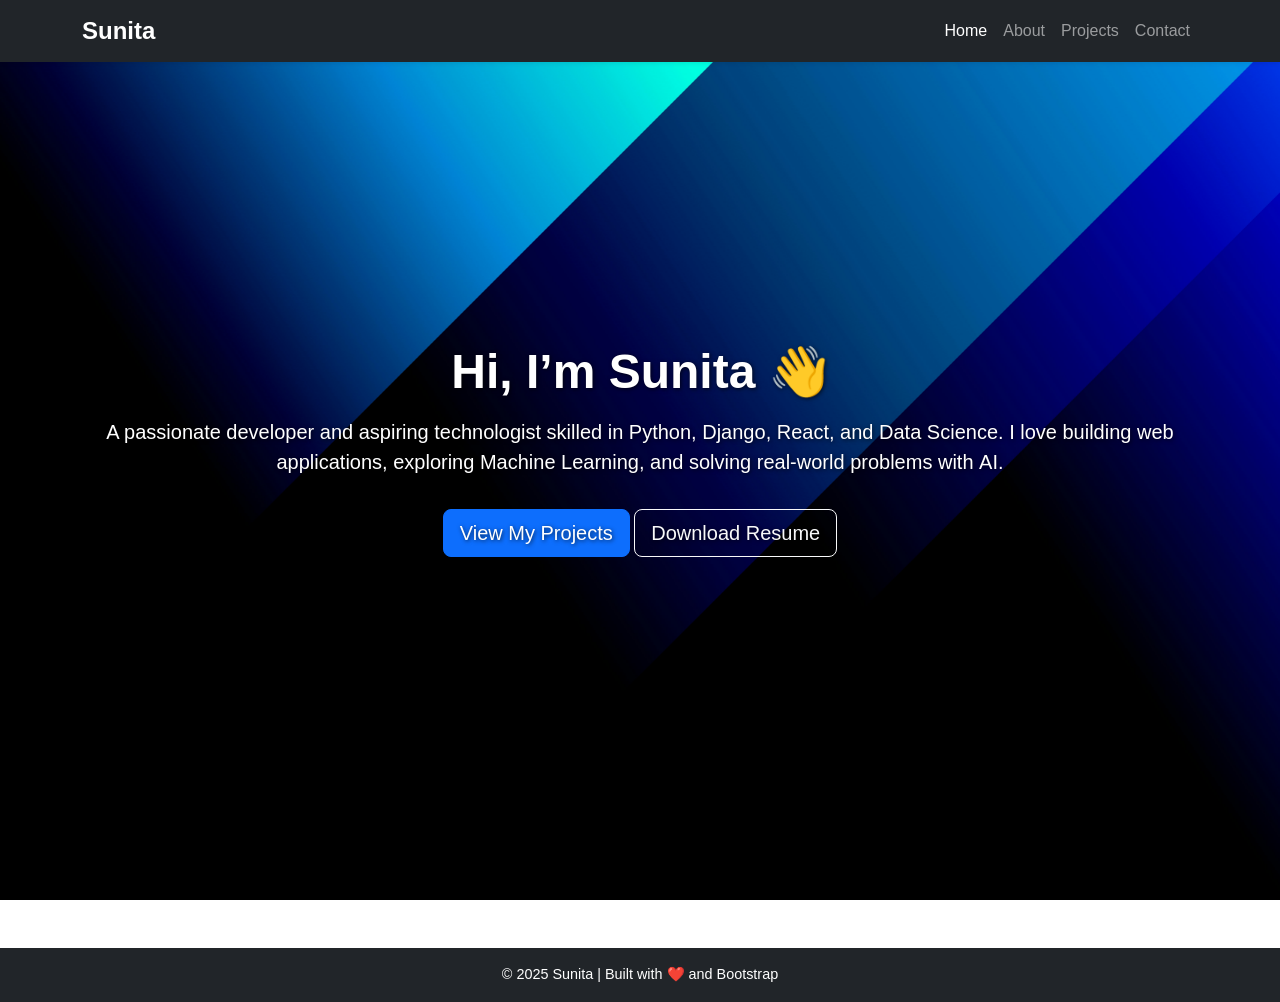
<file: index.html>
<!DOCTYPE html>
<html lang="en">
  <head>
    <meta charset="UTF-8" />
    <meta name="viewport" content="width=device-width, initial-scale=1.0" />
    <title>Sunita | Portfolio</title>
    <link
      rel="stylesheet"
      href="https://cdn.jsdelivr.net/npm/bootstrap@5.3.3/dist/css/bootstrap.min.css"
      integrity="sha384-QWTKZyjpPEjISv5WaRU9OFeRpok6YctnYmDr5pNlyT2bRjXh0JMhjY6hW+ALEwIH"
      crossorigin="anonymous"
    />
    <link rel="stylesheet" href="css/style.css" />
  </head>
  <body>
    <!-- Navbar -->
    <nav class="navbar navbar-expand-lg navbar-dark bg-dark fixed-top shadow-sm">
      <div class="container">
        <a class="navbar-brand fw-bold fs-4" href="index.html">Sunita</a>
        <button
          class="navbar-toggler"
          type="button"
          data-bs-toggle="collapse"
          data-bs-target="#navbarNav"
          aria-controls="navbarNav"
          aria-expanded="false"
          aria-label="Toggle navigation"
        >
          <span class="navbar-toggler-icon"></span>
        </button>
        <div class="collapse navbar-collapse justify-content-end" id="navbarNav">
          <ul class="navbar-nav">
            <li class="nav-item"><a class="nav-link active" href="index.html">Home</a></li>
            <li class="nav-item"><a class="nav-link" href="about.html">About</a></li>
            <li class="nav-item"><a class="nav-link" href="projects.html">Projects</a></li>
            <li class="nav-item"><a class="nav-link" href="contact.html">Contact</a></li>
          </ul>
        </div>
      </div>
    </nav>

    <!-- Hero Section -->
    <section
      class="text-center d-flex align-items-center justify-content-center"
      style="
        height: 100vh;
        background: url('images/home-bg.jpg') no-repeat center center/cover;
        color: white;
        text-shadow: 1px 1px 4px rgba(0, 0, 0, 0.7);
      "
    >
      <div class="container">
        <h1 class="display-5 fw-bold">Hi, I’m Sunita 👋</h1>
        <p class="lead mt-3">
          A passionate developer and aspiring technologist skilled in
          <b>Python</b>, <b>Django</b>, <b>React</b>, and <b>Data Science</b>. I
          love building <b>web applications</b>, exploring
          <b>Machine Learning</b>, and solving real-world problems with
          <b>AI</b>.
        </p>
        <a href="projects.html" class="btn btn-primary btn-lg mt-3">View My Projects</a>
        <a href="/resume/SunitaChaulagain-resume.pdf" class="btn btn-outline-light btn-lg mt-3">Download Resume</a>
      </div>
    </section>

    <!-- Footer -->
    <footer class="bg-dark text-white text-center py-3 mt-5">
      <p class="mb-0">© 2025 Sunita | Built with ❤️ and Bootstrap</p>
    </footer>

    <!-- Bootstrap JS Bundle -->
    <script src="https://cdn.jsdelivr.net/npm/bootstrap@5.3.3/dist/js/bootstrap.bundle.min.js"></script>
  </body>
</html>
</file>
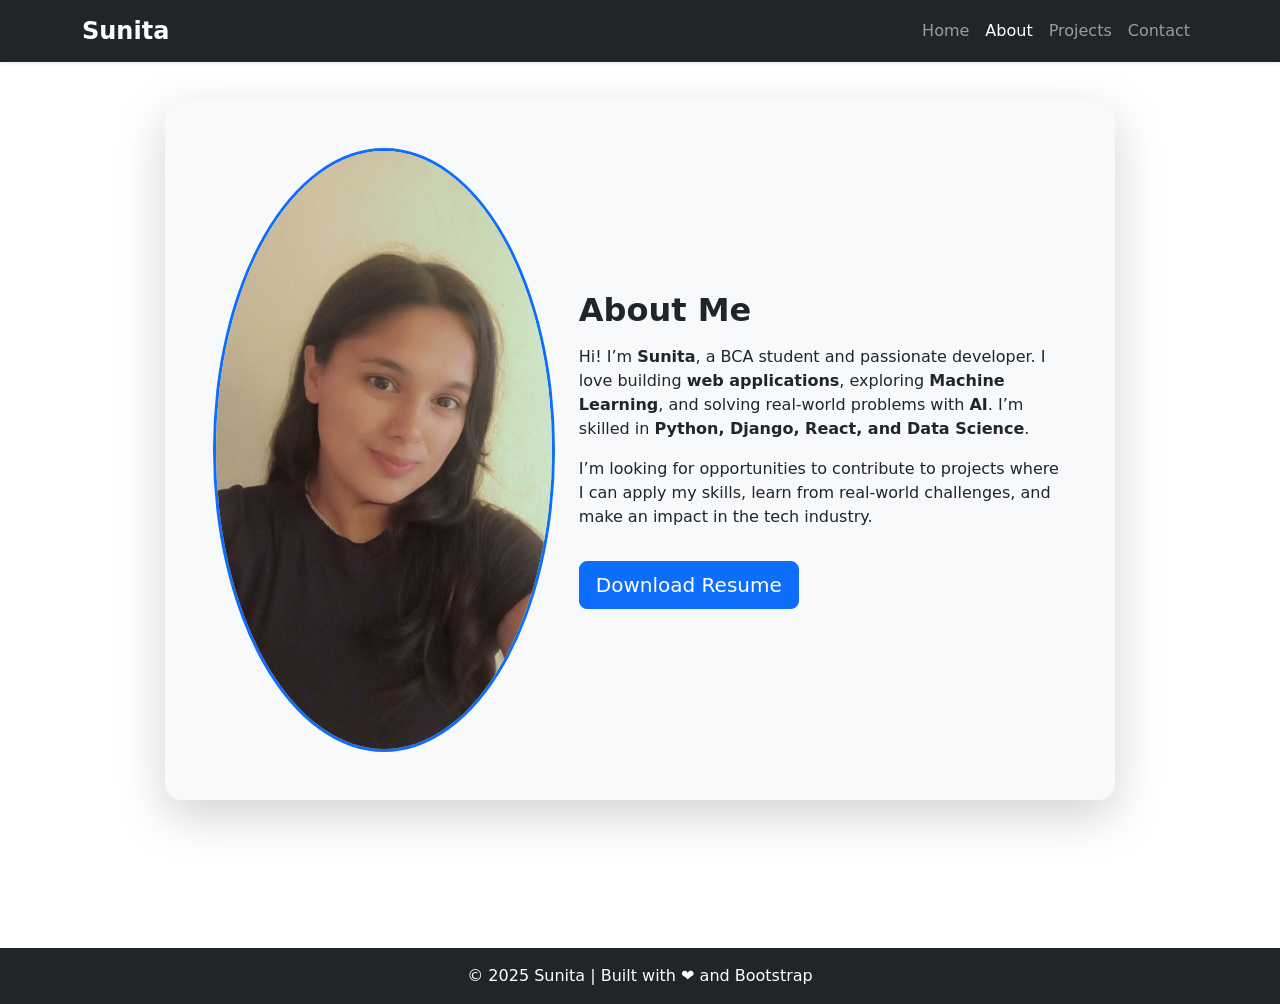
<file: about.html>
<!DOCTYPE html>
<html lang="en">
  <head>
    <meta charset="UTF-8" />
    <meta name="viewport" content="width=device-width, initial-scale=1.0" />
    <title>Sunita | About Me</title>
    <link
      href="https://cdn.jsdelivr.net/npm/bootstrap@5.3.3/dist/css/bootstrap.min.css"
      rel="stylesheet"
    />
  </head>
  <body>
    <!-- Navbar -->
    <nav
      class="navbar navbar-expand-lg navbar-dark bg-dark fixed-top shadow-sm"
    >
      <div class="container">
        <a class="navbar-brand fw-bold fs-4" href="index.html">Sunita</a>
        <button
          class="navbar-toggler"
          type="button"
          data-bs-toggle="collapse"
          data-bs-target="#navbarNav"
        >
          <span class="navbar-toggler-icon"></span>
        </button>
        <div
          class="collapse navbar-collapse justify-content-end"
          id="navbarNav"
        >
          <ul class="navbar-nav">
            <li class="nav-item">
              <a class="nav-link" href="index.html">Home</a>
            </li>
            <li class="nav-item">
              <a class="nav-link active" href="about.html">About</a>
            </li>
            <li class="nav-item">
              <a class="nav-link" href="projects.html">Projects</a>
            </li>
            <li class="nav-item">
              <a class="nav-link" href="contact.html">Contact</a>
            </li>
          </ul>
        </div>
      </div>
    </nav>

    <!-- About Me Section -->
    <section class="d-flex align-items-center" style="min-height: 100vh">
      <div class="container">
        <div class="row justify-content-center align-items-center">
          <!-- Card to make content floating -->
          <div
            class="card shadow-lg bg-light border-0 p-4 p-md-5 rounded-4 col-md-10"
          >
            <div class="row g-4 align-items-center">
              <!-- Profile Image -->
              <div class="col-md-5 text-center">
                <img
                  src="images/profile.jpg"
                  class="img-fluid rounded-circle border border-3 border-primary"
                  alt="Sunita"
                />
              </div>

              <!-- About Text -->
              <div class="col-md-7">
                <h2 class="fw-bold mb-3">About Me</h2>
                <p>
                  Hi! I’m <b>Sunita</b>, a BCA student and passionate developer.
                  I love building <b>web applications</b>, exploring
                  <b>Machine Learning</b>, and solving real-world problems with
                  <b>AI</b>. I’m skilled in
                  <b>Python, Django, React, and Data Science</b>.
                </p>
                <p>
                  I’m looking for opportunities to contribute to projects where
                  I can apply my skills, learn from real-world challenges, and
                  make an impact in the tech industry.
                </p>
                <a
                  href="/resume/SunitaChaulagain-resume.pdf"
                  class="btn btn-primary btn-lg mt-3"
                  >Download Resume</a
                >
              </div>
            </div>
          </div>
        </div>
      </div>
    </section>

    <!-- Footer -->
    <footer class="bg-dark text-white text-center py-3 mt-5">
      <p class="mb-0">© 2025 Sunita | Built with ❤️ and Bootstrap</p>
    </footer>

    <script src="https://cdn.jsdelivr.net/npm/bootstrap@5.3.3/dist/js/bootstrap.bundle.min.js"></script>
  </body>
</html>
</file>
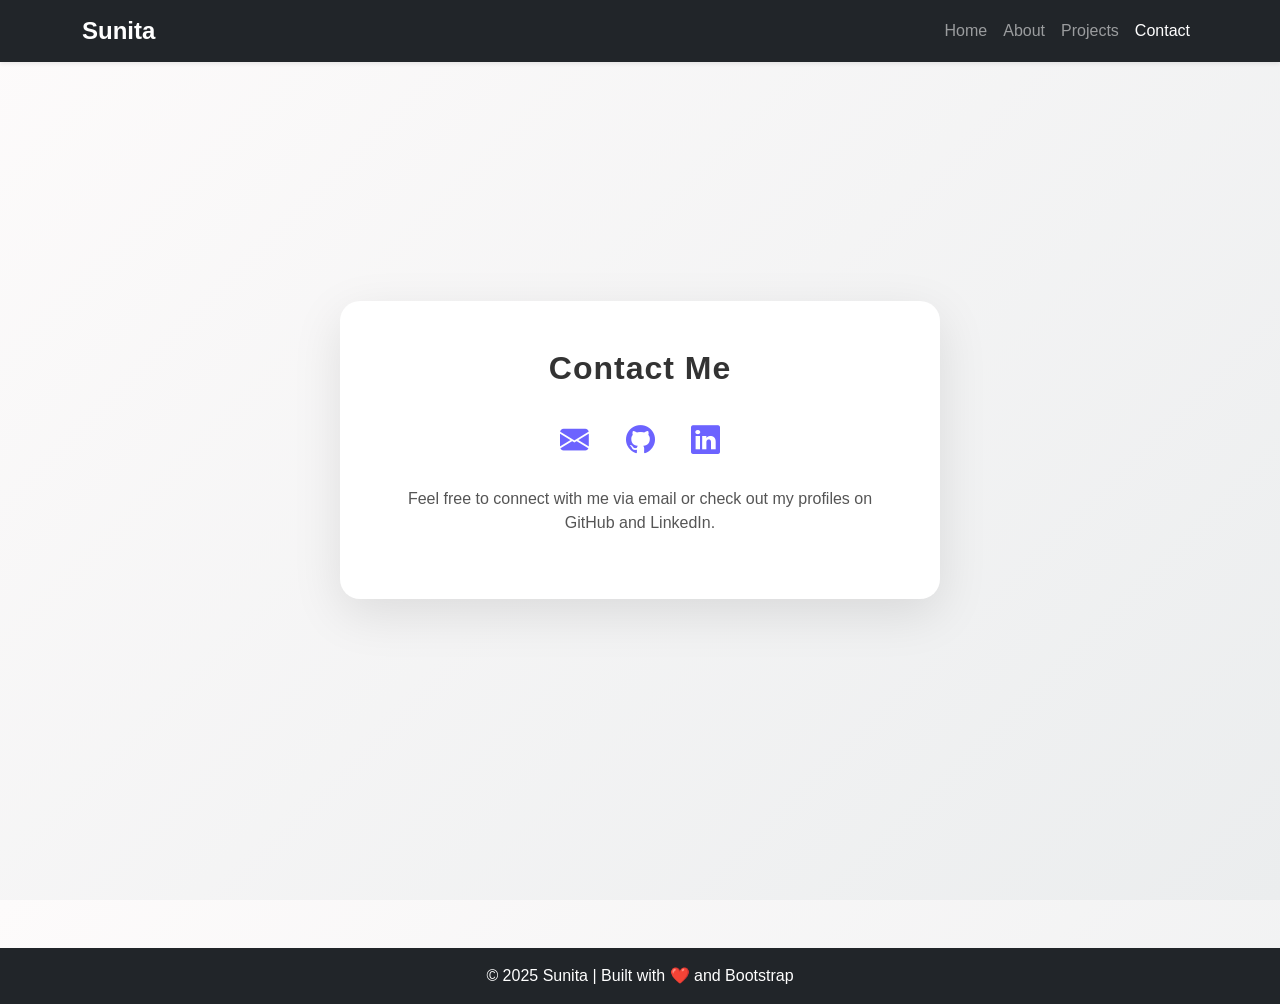
<file: contact.html>
<!DOCTYPE html>
<html lang="en">
  <head>
    <meta charset="UTF-8" />
    <meta name="viewport" content="width=device-width, initial-scale=1.0" />
    <title>Sunita | Contact</title>
    <link
      href="https://cdn.jsdelivr.net/npm/bootstrap@5.3.3/dist/css/bootstrap.min.css"
      rel="stylesheet"
    />
    <link
      href="https://cdn.jsdelivr.net/npm/bootstrap-icons@1.11.1/font/bootstrap-icons.css"
      rel="stylesheet"
    />
    <style>
      /* Full-screen light gradient background */
      body,
      html {
        height: 100%;
        margin: 0;
        font-family: "Segoe UI", sans-serif;
        background: linear-gradient(135deg, #fdfbfb, #ebedee);
      }

      /* Centering container */
      #contact {
        min-height: 100vh;
        display: flex;
        align-items: center;
        justify-content: center;
        padding: 4rem 0;
      }

      /* Floating contact card */
      .contact-card {
        background: #ffffff;
        border-radius: 20px;
        padding: 3rem;
        box-shadow: 0 15px 50px rgba(0, 0, 0, 0.1);
        width: 100%;
        max-width: 600px;
        text-align: center;
        transition: transform 0.3s, box-shadow 0.3s;
      }

      .contact-card:hover {
        transform: translateY(-10px);
        box-shadow: 0 25px 60px rgba(0, 0, 0, 0.15);
      }

      /* Heading style */
      .contact-card h2 {
        margin-bottom: 2rem;
        font-weight: bold;
        color: #333;
        letter-spacing: 1px;
      }

      /* Icon buttons style */
      .contact-links a {
        font-size: 1.8rem;
        margin: 0 1rem;
        color: #6c63ff;
        transition: transform 0.3s, color 0.3s;
      }

      .contact-links a:hover {
        transform: translateY(-5px);
        color: #5750d6;
      }

      /* Optional small text */
      .contact-card p {
        margin-top: 1.5rem;
        color: #555;
      }
    </style>
  </head>
  <body>
    <!-- Navbar -->
    <nav
      class="navbar navbar-expand-lg navbar-dark bg-dark fixed-top shadow-sm"
    >
      <div class="container">
        <a class="navbar-brand fw-bold fs-4" href="index.html">Sunita</a>
        <button
          class="navbar-toggler"
          type="button"
          data-bs-toggle="collapse"
          data-bs-target="#navbarNav"
        >
          <span class="navbar-toggler-icon"></span>
        </button>
        <div
          class="collapse navbar-collapse justify-content-end"
          id="navbarNav"
        >
          <ul class="navbar-nav">
            <li class="nav-item">
              <a class="nav-link" href="index.html">Home</a>
            </li>
            <li class="nav-item">
              <a class="nav-link" href="about.html">About</a>
            </li>
            <li class="nav-item">
              <a class="nav-link" href="projects.html">Projects</a>
            </li>
            <li class="nav-item">
              <a class="nav-link active" href="contact.html">Contact</a>
            </li>
          </ul>
        </div>
      </div>
    </nav>

    <!-- Contact Section -->
    <section id="contact">
      <div class="contact-card">
        <h2>Contact Me</h2>
        <div class="contact-links">
          <a
            href="mailto:sunitachaulagain97@gmail.com"
            target="_blank"
            title="Email"
            ><i class="bi bi-envelope-fill"></i
          ></a>
          <a
            href="https://github.com/sunitachaulagain"
            target="_blank"
            title="GitHub"
            ><i class="bi bi-github"></i
          ></a>
          <a
            href="https://www.linkedin.com/in/sunita-chaulagain/"
            target="_blank"
            title="LinkedIn"
            ><i class="bi bi-linkedin"></i
          ></a>
        </div>
        <p>
          Feel free to connect with me via email or check out my profiles on
          GitHub and LinkedIn.
        </p>
      </div>
    </section>

    <!-- Footer -->
    <footer class="bg-dark text-white text-center py-3 mt-5">
      <p class="mb-0">© 2025 Sunita | Built with ❤️ and Bootstrap</p>
    </footer>

    <script src="https://cdn.jsdelivr.net/npm/bootstrap@5.3.3/dist/js/bootstrap.bundle.min.js"></script>
  </body>
</html>
</file>
<file: css/style.css>
body {
  font-family: "Poppins", sans-serif;
}

.hero {
  background: #f8f9fa;
  padding: 100px 0;
}

.accent {
  color: #0d6efd;
}

footer {
  font-size: 0.9rem;
}
</file>
